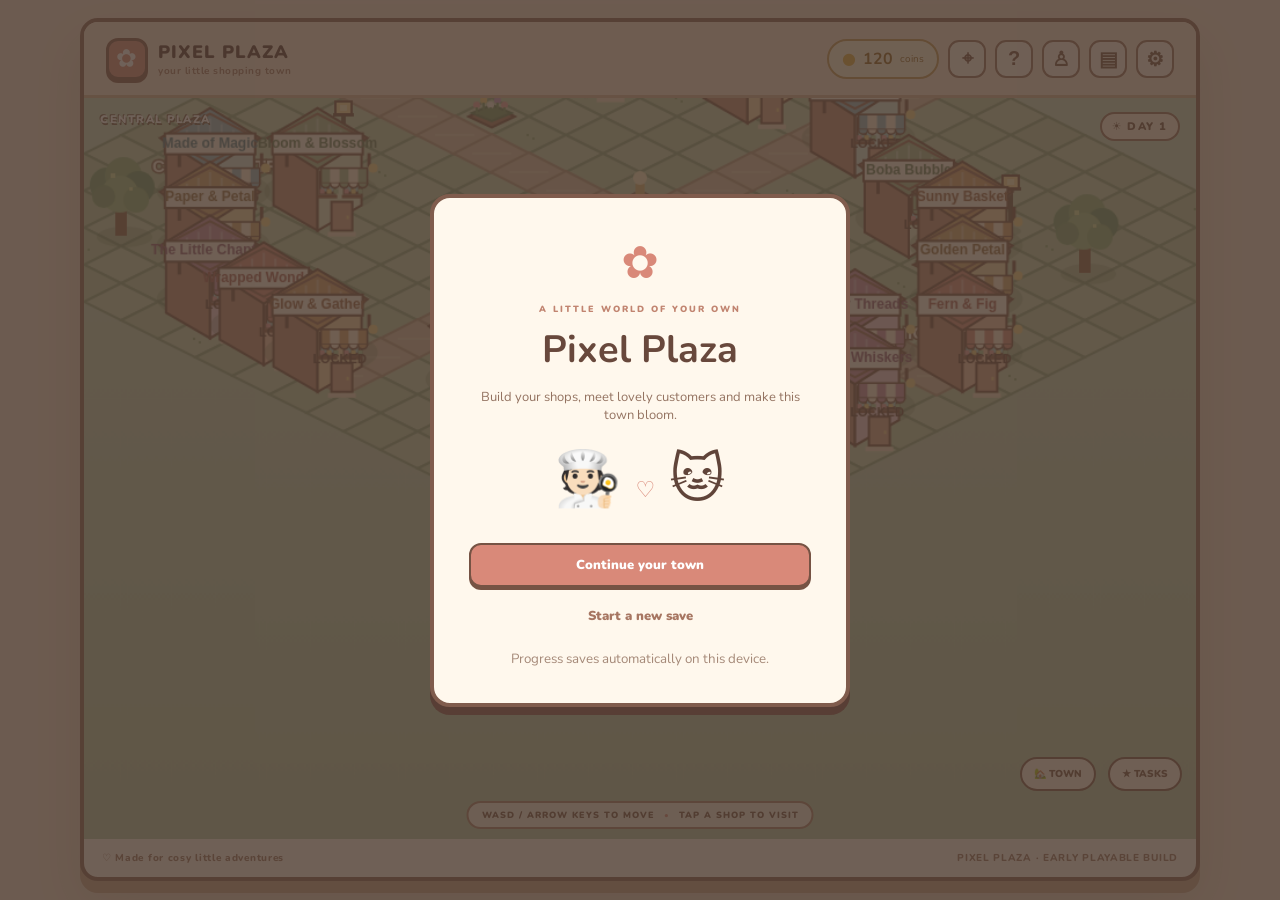
<file: index.html>
<!doctype html>
<html lang="en">
<head>
  <meta charset="utf-8">
  <meta name="viewport" content="width=device-width, initial-scale=1, viewport-fit=cover">
  <meta name="theme-color" content="#f3d9bd">
  <title>Pixel Plaza</title>
  <link rel="stylesheet" href="styles.css">
</head>
<body>
  <main class="game-shell">
    <header class="topbar">
      <a class="brand" href="#" aria-label="Pixel Plaza home"><span class="brand-mark">✿</span><span>PIXEL PLAZA<small>your little shopping town</small></span></a>
      <div class="hud">
        <div class="coin-pill"><span>●</span><b id="coins">120</b><small>coins</small></div>
        <button class="icon-button" id="map-button" aria-label="Open town map">⌖</button>
        <button class="icon-button" id="help-button" aria-label="How to play">?</button>
        <button class="icon-button" id="wardrobe-button" aria-label="Character wardrobe">♙</button>
        <button class="icon-button" id="bag-button" aria-label="Inventory">▤</button>
        <button class="icon-button" id="settings-button" aria-label="Settings">⚙</button>
      </div>
    </header>

    <section class="game-frame" aria-label="Pixel Plaza game">
      <div class="scene-heading"><span id="district-name">CENTRAL PLAZA</span><span class="day-label">☀ DAY 1</span></div>
      <canvas id="town" width="960" height="640" aria-label="Isometric shopping town. Use arrow keys or WASD to move."></canvas>
      <div class="toast" id="toast" role="status"></div>
      <div class="mobile-controls" aria-label="Touch controls">
        <div class="joystick" id="joystick"><span class="stick" id="stick"></span></div>
        <button class="action-button" id="action-button">TALK<br><small>INTERACT</small></button>
      </div>
      <div class="bottom-hint">WASD / ARROW KEYS TO MOVE <span>•</span> TAP A SHOP TO VISIT</div>
    </section>
    <footer class="footer"><span>♡ Made for cosy little adventures</span><span>PIXEL PLAZA · EARLY PLAYABLE BUILD</span></footer>
  </main>

  <div class="rotate-message" id="rotate-message" role="status">
    <div class="rotate-card">
      <div class="rotate-icon">↻</div>
      <h2>Turn your phone sideways</h2>
      <p>Pixel Plaza is best played in landscape mode.</p>
    </div>
  </div>

  <div class="modal-backdrop hidden" id="modal-backdrop">
    <section class="modal" role="dialog" aria-modal="true" aria-labelledby="modal-title">
      <button class="modal-close" id="modal-close" aria-label="Close">×</button>
      <div class="modal-icon" id="modal-icon">☕</div>
      <p class="eyebrow" id="modal-district">FOOD STREET</p>
      <h1 id="modal-title">Cozy Cup</h1>
      <p id="modal-description">A warm little café filled with sweet treats.</p>
      <div class="shop-status" id="shop-status">OPEN FOR BUSINESS</div>
      <div class="modal-actions">
        <button class="primary-button" id="shop-action">Enter shop</button>
        <button class="secondary-button" id="modal-back">Back to town</button>
      </div>
    </section>
  </div>
  <div class="modal-backdrop hidden" id="info-backdrop">
    <section class="modal info-modal" role="dialog" aria-modal="true" aria-labelledby="info-title">
      <button class="modal-close" id="info-close" aria-label="Close">×</button>
      <div class="modal-icon">🗺️</div>
      <h1 id="info-title">Town map</h1>
      <div id="info-content"></div>
      <button class="primary-button full-button" id="info-done">Back to town</button>
    </section>
  </div>
  <div id="systems-root"></div>
  <script src="game.js"></script>
  <script src="game-systems.js"></script>
</body>
</html>
</file>
<file: styles.css>
@import url('https://fonts.googleapis.com/css2?family=Nunito:wght@500;600;700;800;900&display=swap');
:root{--ink:#573b35;--cream:#fff6e9;--rose:#d98979;--brown:#875c4d;--mint:#a9c6a4;--gold:#f0c66f}
*{box-sizing:border-box}body{margin:0;min-height:100vh;background:#f4e5d4;color:var(--ink);font-family:Nunito,system-ui,sans-serif;display:grid;place-items:center;padding:18px}.game-shell{width:min(1120px,100%);background:#fff9f0;border:4px solid #8b6555;border-radius:18px;overflow:hidden;box-shadow:0 12px 0 #c6a58a,0 24px 50px #74503b30}.topbar{height:76px;padding:10px 22px;display:flex;align-items:center;justify-content:space-between;background:#f8e8d5;border-bottom:3px solid #d7b89a}.brand{display:flex;align-items:center;gap:10px;text-decoration:none;color:var(--ink);font-weight:900;letter-spacing:1px;font-size:18px}.brand-mark{display:grid;place-items:center;width:42px;height:42px;background:#d98d7d;border:3px solid #875c4d;border-radius:12px;color:#fff;font-size:25px;box-shadow:0 3px 0 #875c4d}.brand small{display:block;font-size:10px;letter-spacing:.5px;font-weight:700;color:#a47b67}.hud{display:flex;align-items:center;gap:9px}.coin-pill{background:#fff8df;border:2px solid #c79b54;border-radius:30px;padding:7px 13px;color:#91651e;display:flex;align-items:center;gap:7px}.coin-pill span{color:#e5b441}.coin-pill small{font-size:10px}.icon-button{width:38px;height:38px;border:2px solid #98705e;border-radius:11px;background:#fff7ec;color:#765344;font-size:20px;font-weight:900;cursor:pointer}.game-frame{position:relative;background:#c5d8b4;overflow:hidden}.scene-heading{position:absolute;z-index:2;top:14px;left:16px;right:16px;display:flex;justify-content:space-between;pointer-events:none;font-size:11px;font-weight:900;letter-spacing:1.5px;color:#fff;text-shadow:1px 2px #765d4d, -1px -1px #765d4d}.day-label{background:#fff4df;color:#765344;text-shadow:none;border:2px solid #98705e;border-radius:20px;padding:5px 10px}canvas{display:block;width:100%;height:auto;aspect-ratio:3/2;image-rendering:auto;touch-action:none}.bottom-hint{position:absolute;bottom:10px;left:50%;transform:translateX(-50%);background:#fff8eddd;border:2px solid #a9826d;border-radius:20px;padding:6px 13px;white-space:nowrap;font-size:9px;letter-spacing:1px;font-weight:900;color:#765344}.bottom-hint span{color:#d98979;padding:0 5px}.footer{display:flex;justify-content:space-between;padding:12px 18px;font-size:10px;font-weight:800;letter-spacing:.7px;color:#9b7865}.mobile-controls{display:none;position:absolute;inset:auto 18px 42px;align-items:end;justify-content:space-between;pointer-events:none}.joystick{width:92px;height:92px;border:3px solid #fff9e9;background:#76534455;border-radius:50%;position:relative;pointer-events:auto;touch-action:none}.stick{position:absolute;width:38px;height:38px;left:24px;top:24px;border-radius:50%;background:#fff1d9;border:3px solid #8b6555;box-shadow:0 3px 0 #8b6555}.action-button{pointer-events:auto;border:3px solid #765344;border-radius:14px;background:#d98d7d;color:white;font-weight:900;padding:12px 17px;box-shadow:0 4px 0 #765344;cursor:pointer}.action-button small{font-size:8px;letter-spacing:1px}.toast{position:absolute;top:58px;left:50%;transform:translate(-50%,-10px);background:#fff8ed;border:2px solid #98705e;border-radius:20px;padding:8px 14px;font-size:12px;font-weight:800;opacity:0;transition:.2s;pointer-events:none;z-index:4}.toast.show{opacity:1;transform:translate(-50%,0)}.modal-backdrop{position:fixed;inset:0;background:#45342dbb;display:grid;place-items:center;padding:18px;z-index:10}.hidden{display:none}.modal{width:min(420px,100%);position:relative;background:#fff8ed;border:4px solid #805c4d;border-radius:20px;padding:28px;text-align:center;box-shadow:0 8px 0 #583e35}.modal-close{position:absolute;right:12px;top:8px;border:0;background:none;font-size:28px;color:#805c4d;cursor:pointer}.modal-icon{font-size:48px;margin:2px auto 8px}.eyebrow{font-size:10px;letter-spacing:2px;font-weight:900;color:#bd806f;margin:0}.modal h1{font-size:30px;margin:5px 0;color:#65463b}.modal p:not(.eyebrow){color:#8a6c5e;font-size:14px}.shop-status{display:inline-block;margin:10px 0 18px;padding:6px 12px;border-radius:20px;background:#e1efdc;color:#52764e;font-size:10px;font-weight:900;letter-spacing:1px}.shop-status.locked{background:#f5e2d6;color:#a45d50}.modal-actions{display:flex;gap:10px;justify-content:center;flex-wrap:wrap}.primary-button,.secondary-button{border:2px solid #765344;border-radius:12px;padding:11px 18px;font:900 13px Nunito;cursor:pointer}.primary-button{background:#d98979;color:white;box-shadow:0 3px 0 #765344}.primary-button:disabled{opacity:.5;cursor:not-allowed}.secondary-button{background:#f4e5d4;color:#765344}.info-modal{text-align:left}.info-modal .modal-icon,.info-modal h1{text-align:center}.map-list{display:grid;grid-template-columns:1fr 1fr;gap:8px;margin:16px 0}.map-list div{background:#f5e8d8;border:1px solid #d8bca4;border-radius:10px;padding:9px;font-size:12px;font-weight:800}.map-list small{display:block;color:#a27b66;font-size:10px}.full-button{width:100%}
@media(max-width:650px){body{padding:0;background:#fff9f0}.game-shell{border:0;border-radius:0;box-shadow:none;width:100%}.topbar{height:64px;padding:8px 12px}.brand{font-size:15px}.brand-mark{width:36px;height:36px}.coin-pill{padding:6px 9px;gap:5px}.footer{font-size:8px;padding:10px}.mobile-controls{display:flex}.bottom-hint{font-size:8px;bottom:8px}.game-frame{min-height:calc(100dvh - 104px);display:flex;align-items:center}canvas{width:100%;height:auto;max-height:calc(100dvh - 130px);object-fit:contain}.scene-heading{top:10px}}
@media(min-width:651px) and (pointer:coarse){.mobile-controls{display:flex}}


/* Phone landscape layout */
.rotate-message{display:none}
@media (max-width: 760px) and (orientation: portrait){
  .rotate-message{position:fixed;inset:0;z-index:50;display:grid;place-items:center;background:#f4e5d4;padding:24px;text-align:center}
  .rotate-card{max-width:320px;background:#fff9f0;border:3px solid #8b6555;border-radius:20px;padding:26px 22px;box-shadow:0 6px 0 #c6a58a}
  .rotate-icon{font-size:48px;color:#d98979;line-height:1}
  .rotate-card h2{font-size:21px;margin:14px 0 6px}
  .rotate-card p{font-size:14px;margin:0;color:#8a6c5e}
}
@media (max-width: 900px) and (orientation: landscape){
  html,body{width:100%;height:100%;min-height:100%;overflow:hidden}
  body{display:block;padding:0;background:#fff9f0}
  .game-shell{width:100%;height:100dvh;min-height:0;border:0;border-radius:0;box-shadow:none;display:flex;flex-direction:column}
  .topbar{height:48px;min-height:48px;padding:4px 10px;border-bottom-width:2px;gap:8px}
  .brand{font-size:13px;gap:6px;letter-spacing:.5px}
  .brand-mark{width:32px;height:32px;font-size:19px;border-radius:9px}
  .brand small{font-size:8px}
  .hud{gap:5px}
  .coin-pill{padding:4px 8px;font-size:12px;gap:4px}
  .coin-pill small{font-size:9px}
  .icon-button{width:32px;height:32px;border-radius:8px;font-size:17px}
  .game-frame{flex:1;min-height:0;height:0;display:flex;align-items:center;justify-content:center;position:relative;background:#bdd2aa}
  canvas{width:auto;height:100%;max-width:100%;max-height:100%;aspect-ratio:3/2;object-fit:contain;display:block}
  .scene-heading{top:7px;left:10px;right:10px;font-size:10px}
  .day-label{padding:3px 8px}
  .mobile-controls{display:flex;inset:auto 14px 14px;align-items:end}
  .joystick{width:76px;height:76px}
  .stick{width:32px;height:32px;left:19px;top:19px}
  .action-button{padding:9px 13px;font-size:12px}
  .bottom-hint{bottom:7px;font-size:8px;padding:4px 9px}
  .footer{display:none}
}
@media (max-width: 430px) and (orientation: landscape){
  .topbar{height:42px;min-height:42px}
  .brand small{display:none}
  .brand-mark{width:28px;height:28px}
  .coin-pill small{display:none}
  .icon-button{width:29px;height:29px;font-size:15px}
  .mobile-controls{inset:auto 9px 10px}
  .joystick{width:66px;height:66px}
  .stick{left:16px;top:16px;width:28px;height:28px}
  .action-button{padding:7px 10px}
}
</file>
